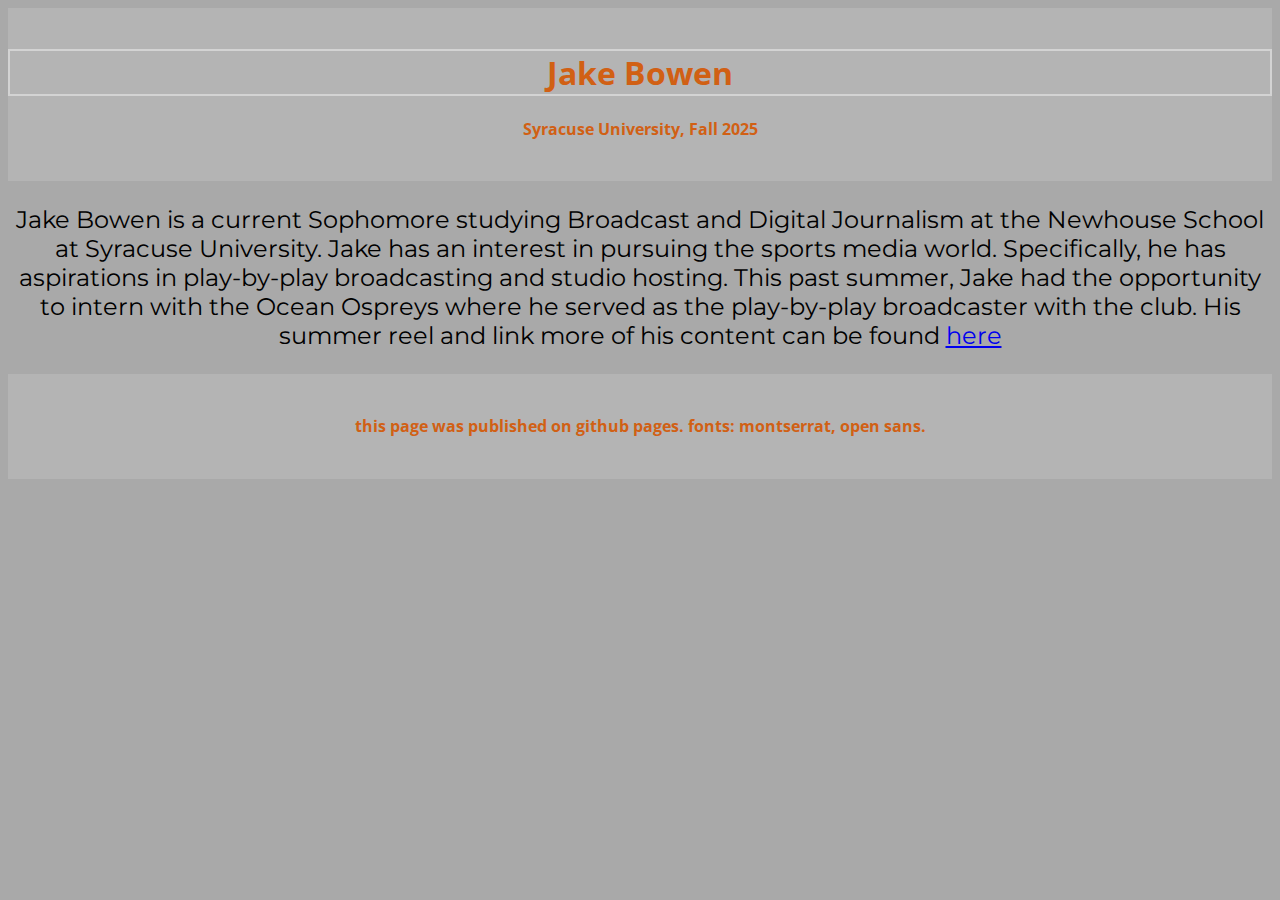
<file: index.html>
<!-- This is an HTML page for the JNL221 class' first repository.-->

<!DOCTYPE html>
<html>
	<head>
	
		<meta charset="utf-8">
		<title>First repository</title>
		<link href='https://fonts.googleapis.com/css?family=Open+Sans:300italic,400italic,600italic,400,300,600,700&subset=latin,latin-ext' rel='stylesheet' type='text/css'>
		<link href='https://fonts.googleapis.com/css?family=Montserrat:400,700' rel='stylesheet' type='text/css'>
	
		<!-- This is where this page's style sheet is defined. -->
		<link type="text/css" rel="stylesheet" href="index.css" />

	</head>
	<body>
	
		<!-- This is the header row for this page. -->
		<div id="intro">
			<h1>Jake Bowen</h1>
			<h4>Syracuse University, Fall 2025</h4>
		</div>

		<section>
			<p>Jake Bowen is a current Sophomore studying Broadcast and Digital Journalism at the Newhouse School at Syracuse University. Jake has an interest in pursuing the sports media world. Specifically, he has aspirations in play-by-play broadcasting and studio hosting. This past summer, Jake had the opportunity to intern with the Ocean Ospreys where he served as the play-by-play broadcaster with the club. His summer reel and link more of his content can be found <a href="https://linktr.ee/jakesbowen?fbclid=PAZXh0bgNhZW0CMTEAAafokAbh6GLUDqqJmyg9UYey_FNOBJQwjsxKz00OzcaKjmslaAAlJW--yEpIUg_aem_nlSQoiIgKyhXaOCeIpl8aA" target="_blank">here</a> </p>
		</section>

		<div id="end">
			<h4>this page was published on github pages. fonts: montserrat, open sans.</h4>
		</div>


	</body>
</html>
</file>
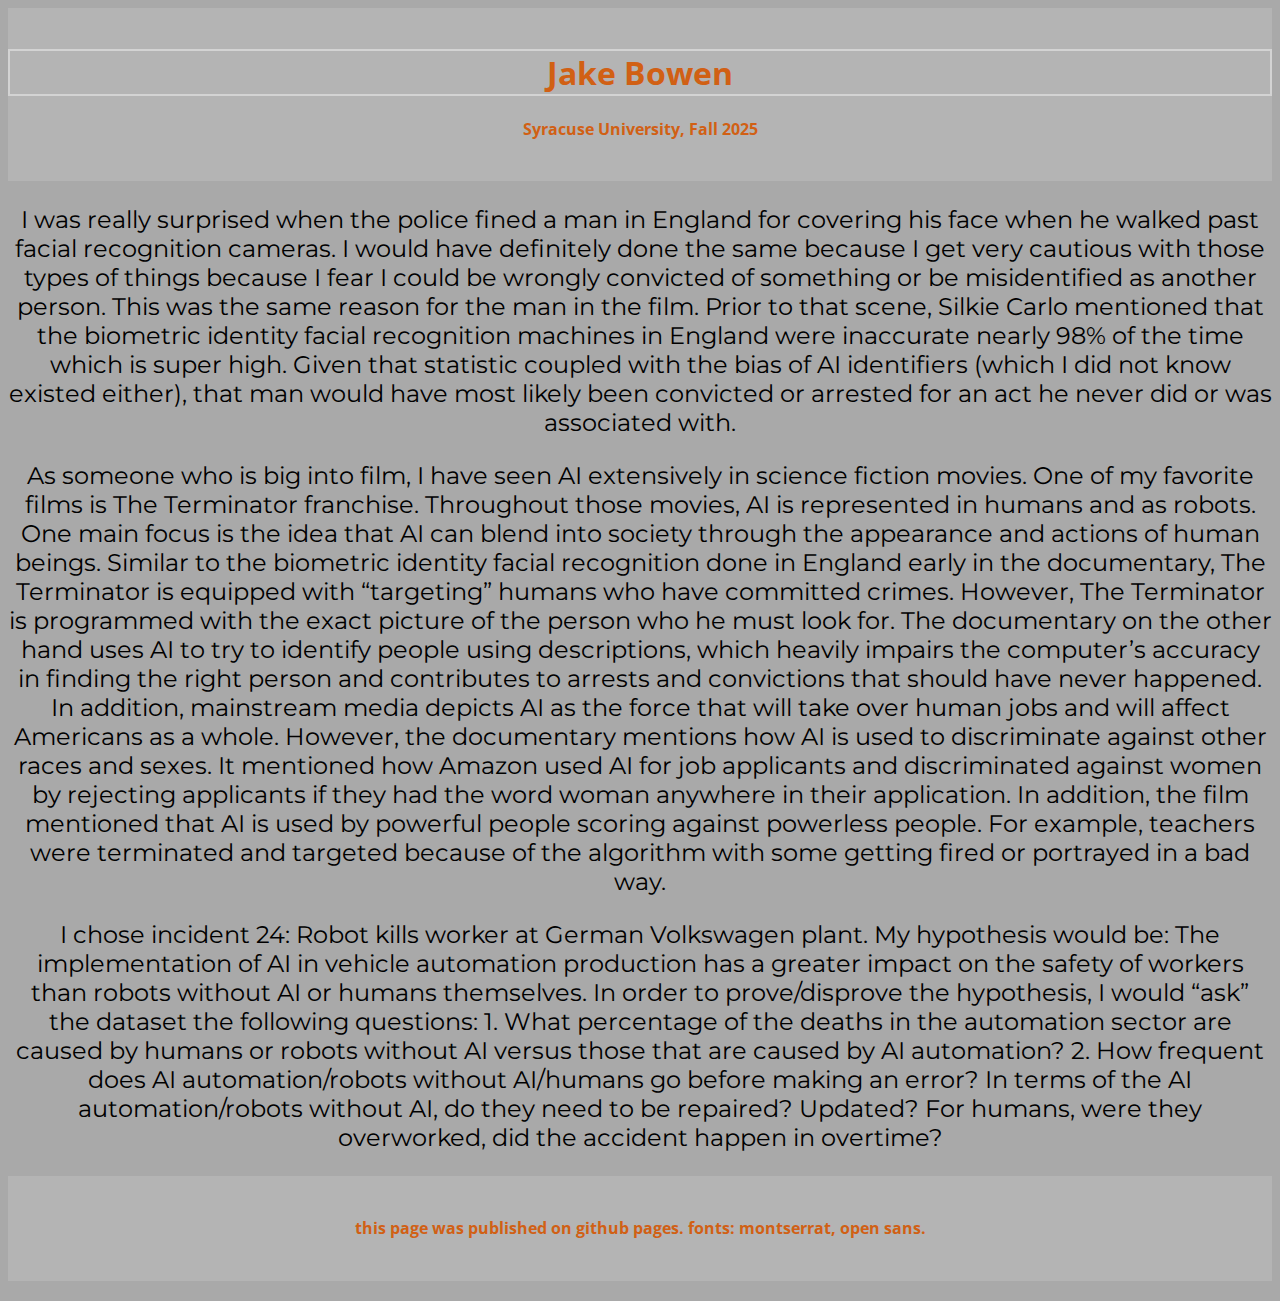
<file: coded_bias.html>
<!-- This is an HTML page for the JNL221 class' first repository.-->

<!DOCTYPE html>
<html>
	<head>
	
		<meta charset="utf-8">
		<title>First repository</title>
		<link href='https://fonts.googleapis.com/css?family=Open+Sans:300italic,400italic,600italic,400,300,600,700&subset=latin,latin-ext' rel='stylesheet' type='text/css'>
		<link href='https://fonts.googleapis.com/css?family=Montserrat:400,700' rel='stylesheet' type='text/css'>
	
		<!-- This is where this page's style sheet is defined. -->
		<link type="text/css" rel="stylesheet" href="index.css" />

	</head>
	<body>
	
		<!-- This is the header row for this page. -->
		<div id="intro">
			<h1>Jake Bowen</h1>
			<h4>Syracuse University, Fall 2025</h4>
		</div>

<section>
     <p>I was really surprised when the police fined a man in England for covering his face when he walked past facial recognition cameras. I would have definitely done the same because I get very cautious with those types of things because I fear I could be wrongly convicted of something or be misidentified as another person. This was the same reason for the man in the film. Prior to that scene, Silkie Carlo mentioned that the biometric identity facial recognition machines in England were inaccurate nearly 98% of the time which is super high. Given that statistic coupled with the bias of AI identifiers (which I did not know existed either), that man would have most likely been convicted or arrested for an act he never did or was associated with.</p>
     <p>As someone who is big into film, I have seen AI extensively in science fiction movies. One of my favorite films is The Terminator franchise. Throughout those movies, AI is represented in humans and as robots. One main focus is the idea that AI can blend into society through the appearance and actions of human beings. Similar to the biometric identity facial recognition done in England early in the documentary, The Terminator is equipped with “targeting” humans who have committed crimes. However, The Terminator is programmed with the exact picture of the person who he must look for. The documentary on the other hand uses AI to try to identify people using descriptions, which heavily impairs the computer’s accuracy in finding the right person and contributes to arrests and convictions that should have never happened. In addition, mainstream media depicts AI as the force that will take over human jobs and will affect Americans as a whole. However, the documentary mentions how AI is used to discriminate against other races and sexes. It mentioned how Amazon used AI for job applicants and discriminated against women by rejecting applicants if they had the word woman anywhere in their application. In addition, the film mentioned that AI is used by powerful people scoring against powerless people. For example, teachers were terminated and targeted because of the algorithm with some getting fired or portrayed in a bad way.</p>
     <p>I chose incident 24: Robot kills worker at German Volkswagen plant. My hypothesis would be: The implementation of AI in vehicle automation production has a greater impact on the safety of workers than robots without AI or humans themselves. In order to prove/disprove the hypothesis, I would “ask” the dataset the following questions: 1. What percentage of the deaths in the automation sector are caused by humans or robots without AI versus those that are caused by AI automation? 2. How frequent does AI automation/robots without AI/humans go before making an error? In terms of the AI automation/robots without AI, do they need to be repaired? Updated? For humans, were they overworked, did the accident happen in overtime?</p>  
</section>

		<div id="end">
			<h4>this page was published on github pages. fonts: montserrat, open sans.</h4>
		</div>


	</body>
</html>
</file>
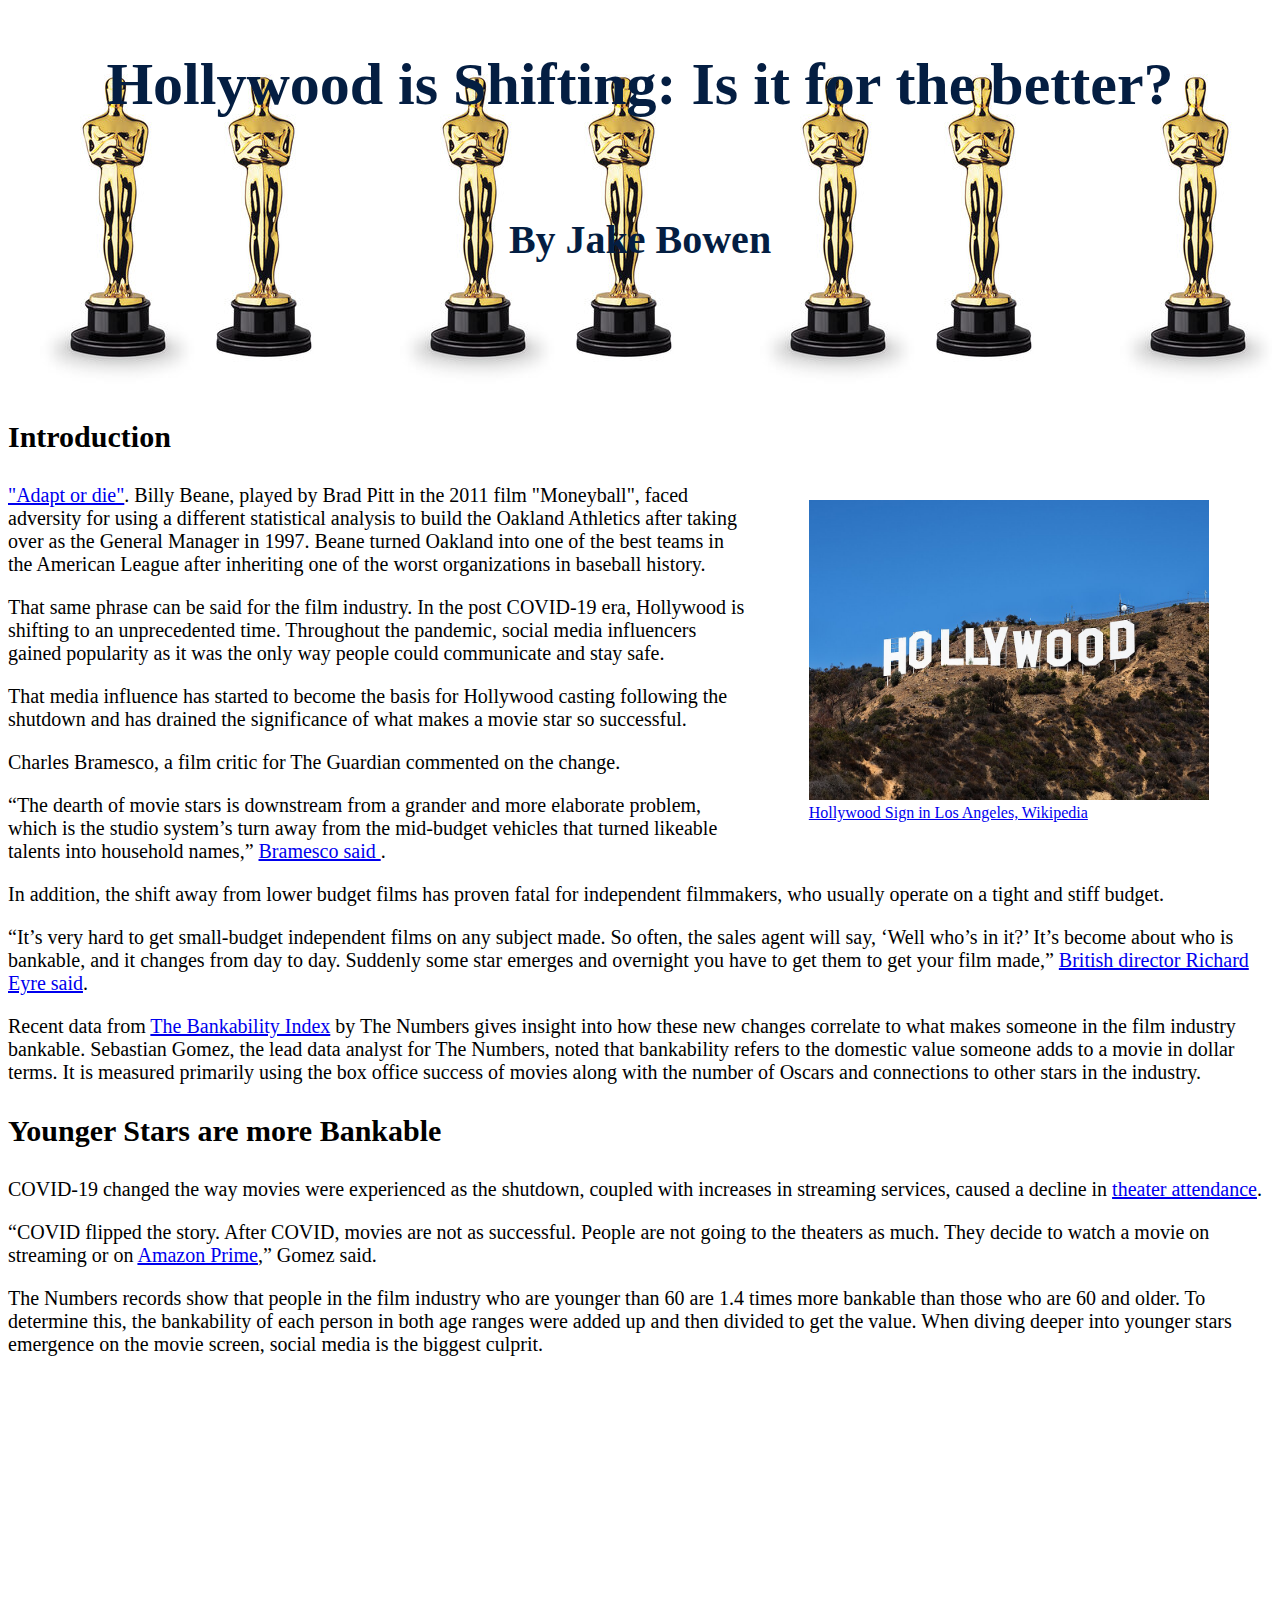
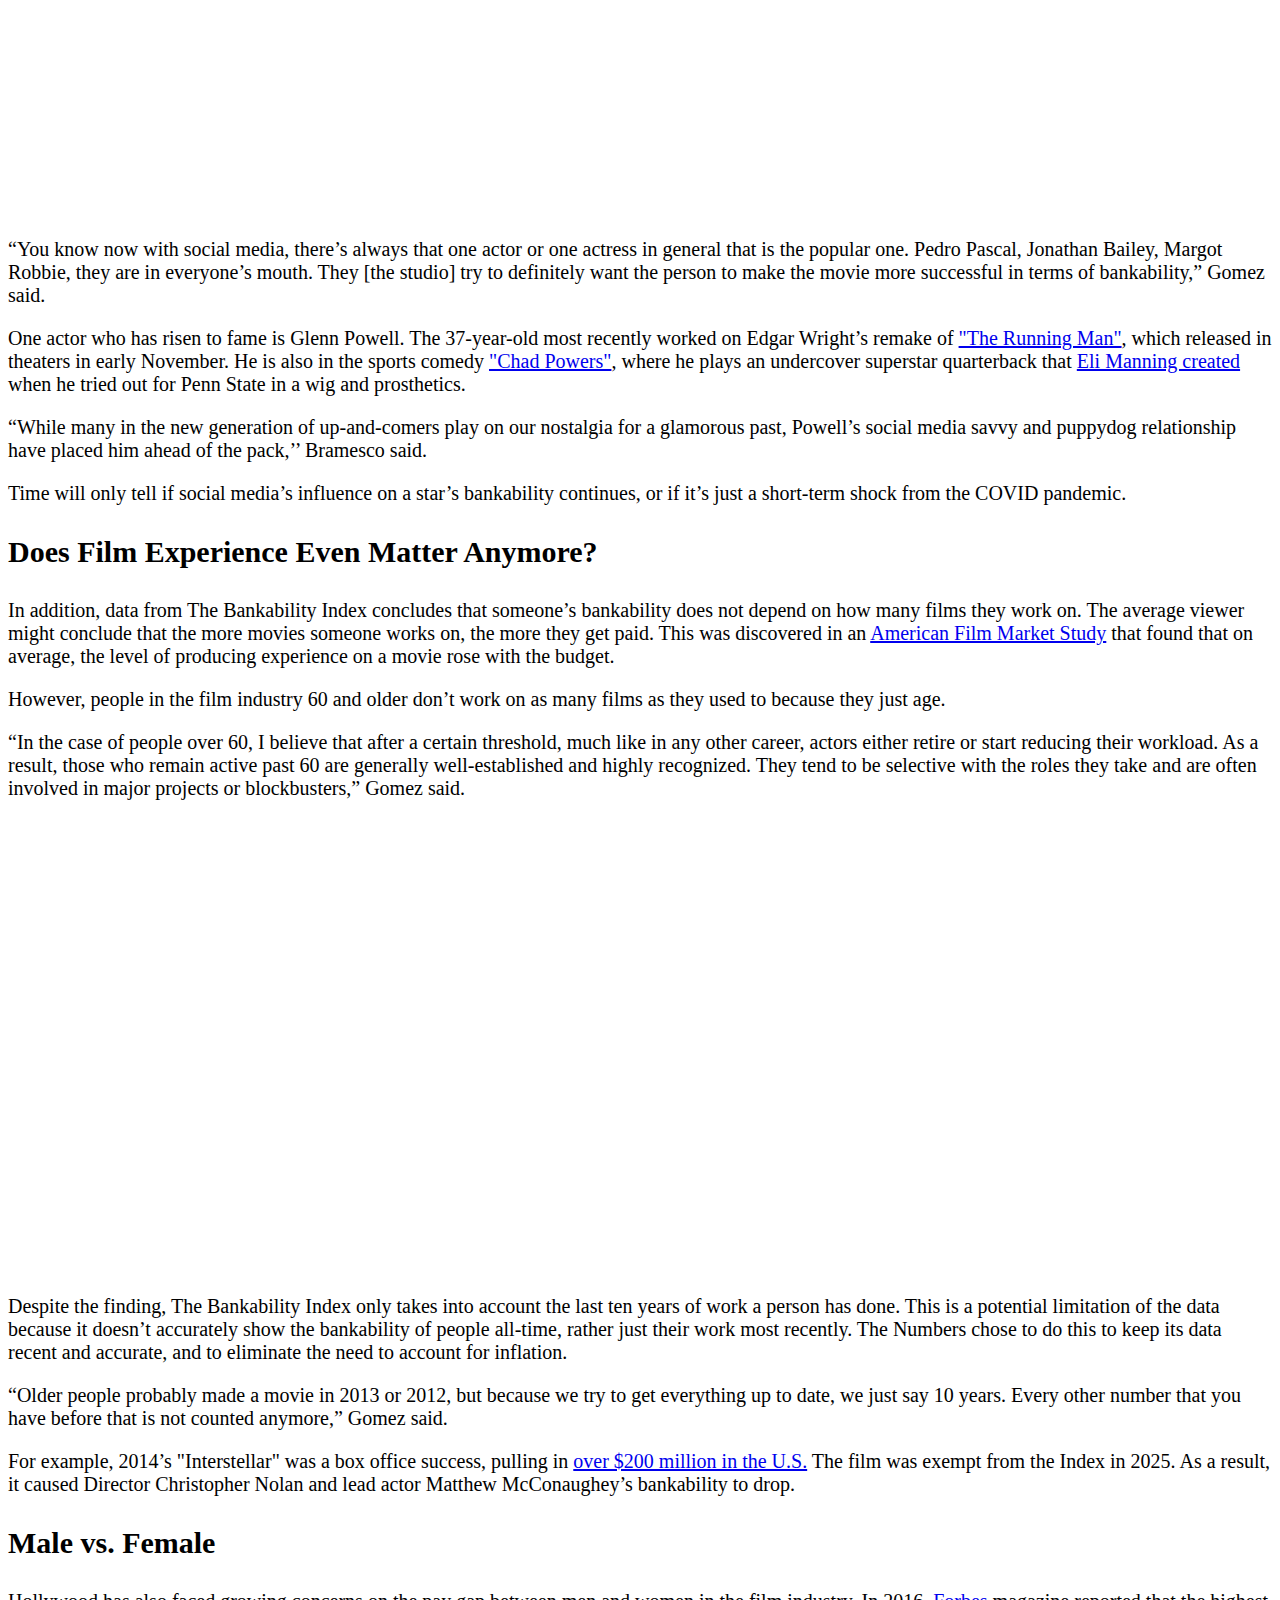
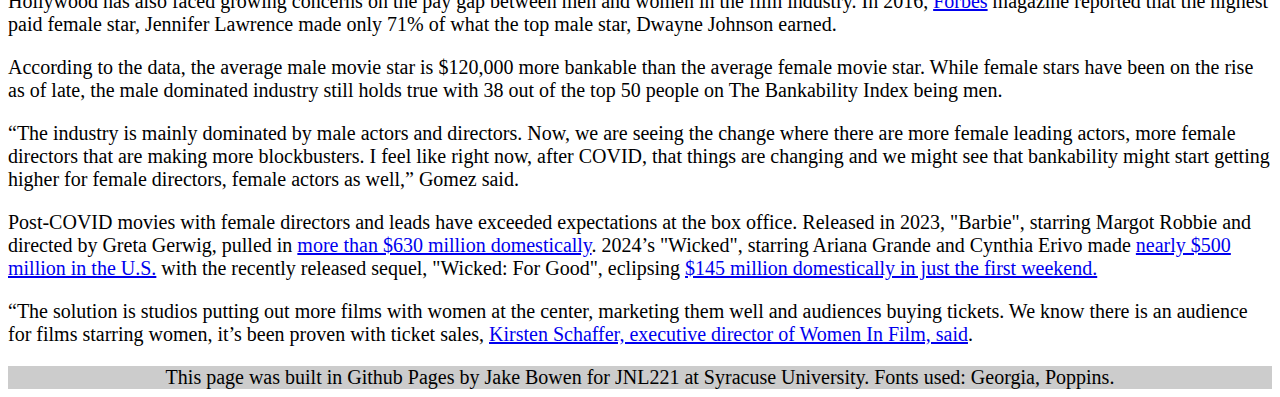
<file: final.html>
<!-- This is the completed HTML page for our final project template. -->

<!DOCTYPE html>
<html lang="en">
	<head>
		<title>Final project template: HTML</title>
		<!-- Required meta tags -->
		<meta charset="utf-8">
		<meta name="viewport" content="width=device-width, initial-scale=1">

		<!-- Link tag for CSS -->
		<link rel="stylesheet" type="text/css" href="final.css">
		<!-- Google font: Poppins -->
		
	</head>
		
	<body>
		<section class="header"> 
			<h2> Hollywood is Shifting: Is it for the better?
 </h2>
			<br>By Jake Bowen
		</section>
		<section>
			<h3>Introduction</h3>
			<!-- Add image below this comment -->
			<figure>
				<img src="Hollywoodsign.jpg" alt="An image of the Hollywood Sign on Mount Lee in Griffith Park, Los Angeles" height="300px" width="400px">
				<figcaption><a href="https://upload.wikimedia.org/wikipedia/commons/thumb/5/5a/Hollywood_Sign_%28Zuschnitt%29.jpg/1200px-Hollywood_Sign_%28Zuschnitt%29.jpg" target="_blank">Hollywood Sign in Los Angeles, Wikipedia</a></figcaption>
			</figure>
			<p><a href="https://www.youtube.com/watch?v=ugN5aD5p2NU&list=PL2jzhZz8nrL7PTiPxz54rw5J_id1fOQw5" target="_blank">"Adapt or die"</a>. Billy Beane, played by Brad Pitt in the 2011 film "Moneyball", faced adversity for using a different statistical analysis to build the Oakland Athletics after taking over as the General Manager in 1997. Beane turned Oakland into one of the best teams in the American League after inheriting one of the worst organizations in baseball history.</p>

			<p> That same phrase can be said for the film industry. In the post COVID-19 era, Hollywood is shifting to an unprecedented time. Throughout the pandemic, social media influencers gained popularity as it was the only way people could communicate and stay safe.</p>

			<p> That media influence has started to become the basis for Hollywood casting following the shutdown and has drained the significance of what makes a movie star so successful.</p> 

			<p> Charles Bramesco, a film critic for The Guardian commented on the change.</p>

			<p> “The dearth of movie stars is downstream from a grander and more elaborate problem, which is the studio system’s turn away from the mid-budget vehicles that turned likeable talents into household names,” <a href="https://www.bbc.com/culture/article/20240717-glen-powell-to-zendaya-are-genuine-movie-stars-being-born-again?utm_source=chatgpt.com" target="_blank">Bramesco said
			</a>.</p>

			<p>In addition, the shift away from lower budget films has proven fatal for independent filmmakers, who usually operate on a tight and stiff budget.</p>

			<p>“It’s very hard to get small-budget independent films on any subject made. So often, the sales agent will say, ‘Well who’s in it?’ It’s become about who is bankable, and it changes from day to day. Suddenly some star emerges and overnight you have to get them to get your film made,” <a href="https://www.theguardian.com/culture/2024/nov/30/richard-eyre-indie-films-bankable-stars-creative-industry?utm_source=chatgpt.com" target="_blank">British director Richard Eyre said</a>.</p>

			<p>Recent data from <a href="https://www.the-numbers.com/bankability" target="_blank">The Bankability Index</a> by The Numbers gives insight into how these new changes correlate to what makes someone in the film industry bankable. Sebastian Gomez, the lead data analyst for The Numbers, noted that bankability refers to the domestic value someone adds to a movie in dollar terms. It is measured primarily using the box office success of movies along with the number of Oscars and connections to other stars in the industry.</p>


</p>
		</section>
		<section>
			<h3>Younger Stars are more Bankable
</h3>
			<p>COVID-19 changed the way movies were experienced as the shutdown, coupled with increases in streaming services, caused a decline in <a href="https://abcnews.go.com/Business/amc-reported-loss-45-billion-2020-pandemic-clobbered/story?id=76387421" target="_blank">theater attendance</a>.</p>

			<p>“COVID flipped the story. After COVID, movies are not as successful. People are not going to the theaters as much. They decide to watch a movie on streaming or on <a href="https://greyjournal.net/news/amazon-prime-video-transformation/" target="_blank"> Amazon Prime</a>,” Gomez said. </p>

			<p>The Numbers records show that people in the film industry who are younger than 60 are 1.4 times more bankable than those who are 60 and older. To determine this, the bankability of each person in both age ranges were added up and then divided to get the value. When diving deeper into younger stars emergence on the movie screen, social media is the biggest culprit.</p>

			<iframe title="Movie stars under 60 are more bankable than those 60 and over" aria-label="Line chart" id="datawrapper-chart-a9YCJ" src="https://datawrapper.dwcdn.net/a9YCJ/3/" scrolling="no" frameborder="0" style="width: 0; min-width: 100% !important; border: none;" height="438" data-external="1"></iframe><script type="text/javascript">window.addEventListener("message",function(a){if(void 0!==a.data["datawrapper-height"]){var e=document.querySelectorAll("iframe");for(var t in a.data["datawrapper-height"])for(var r,i=0;r=e[i];i++)if(r.contentWindow===a.source){var d=a.data["datawrapper-height"][t]+"px";r.style.height=d}}});</script>

			<p>“You know now with social media, there’s always that one actor or one actress in general that is the popular one. Pedro Pascal, Jonathan Bailey, Margot Robbie, they are in everyone’s mouth. They [the studio] try to definitely want the person to make the movie more successful in terms of bankability,” Gomez said.</p>

			<p>One actor who has risen to fame is Glenn Powell. The 37-year-old most recently worked on Edgar Wright’s remake of <a href="https://www.rottentomatoes.com/m/the_running_man_2025" target="_blank"> "The Running Man"</a>, which released in theaters in early November. He is also in the sports comedy <a href="https://thedailytexan.com/2025/11/02/chad-powers-fumbles-story-scores-with-humor-heart/" target="_blank"> "Chad Powers"</a>, where he plays an undercover superstar quarterback that <a href="https://www.youtube.com/watch?v=Na2hOcx4uX8" target="_blank"> Eli Manning created</a> when he tried out for Penn State in a wig and prosthetics. </p>

			<p>“While many in the new generation of up-and-comers play on our nostalgia for a glamorous past, Powell’s social media savvy and puppydog relationship have placed him ahead of the pack,’’ Bramesco said.</p>

			<p>Time will only tell if social media’s influence on a star’s bankability continues, or if it’s just a short-term shock from the COVID pandemic.</p>

		
		</section>
		<section>
			<h3>Does Film Experience Even Matter Anymore?</h3>
			<p>In addition, data from The Bankability Index concludes that someone’s bankability does not depend on how many films they work on. The average viewer might conclude that the more movies someone works on, the more they get paid. This was discovered in an <a href="https://americanfilmmarket.com/how-valuable-is-experience-when-producing-movies/" target="_blank">American Film Market Study</a> that found that on average, the level of producing experience on a movie rose with the budget.</p>

			<p>However, people in the film industry 60 and older don’t work on as many films as they used to because they just age.</p>

			<p>“In the case of people over 60, I believe that after a certain threshold, much like in any other career, actors either retire or start reducing their workload. As a result, those who remain active past 60 are generally well-established and highly recognized. They tend to be selective with the roles they take and are often involved in major projects or blockbusters,” Gomez said.</p>

			<iframe title="Bankability isn't determined by how many films someone has worked on" aria-label="Scatter Plot" id="datawrapper-chart-pY8L6" src="https://datawrapper.dwcdn.net/pY8L6/1/" scrolling="no" frameborder="0" style="width: 0; min-width: 100% !important; border: none;" height="451" data-external="1"></iframe><script type="text/javascript">window.addEventListener("message",function(a){if(void 0!==a.data["datawrapper-height"]){var e=document.querySelectorAll("iframe");for(var t in a.data["datawrapper-height"])for(var r,i=0;r=e[i];i++)if(r.contentWindow===a.source){var d=a.data["datawrapper-height"][t]+"px";r.style.height=d}}});</script>

			<p>Despite the finding, The Bankability Index only takes into account the last ten years of work a person has done. This is a potential limitation of the data because it doesn’t accurately show the bankability of people all-time, rather just their work most recently. The Numbers chose to do this to keep its data recent and accurate, and to eliminate the need to account for inflation.</p>

			<p>“Older people probably made a movie in 2013 or 2012, but because we try to get everything up to date, we just say 10 years. Every other number that you have before that is not counted anymore,” Gomez said.</p>

			<p>For example, 2014’s "Interstellar" was a box office success, pulling in <a href="https://www.boxofficemojo.com/title/tt0816692/" target="_blank">over $200 million in the U.S.</a> The film was exempt from the Index in 2025. As a result, it caused Director Christopher Nolan and lead actor Matthew McConaughey’s bankability to drop.</p>
		</section>


		</section>
		<section>
			<h3>Male vs. Female</h3>
			<p>Hollywood has also faced growing concerns on the pay gap between men and women in the film industry. In 2016, <a href="https://www.forbes.com/sites/natalierobehmed/2016/08/25/the-worlds-highest-paid-actors-2016-the-rock-leads-with-knockout-64-5-million-year/#3a67755145da" target="_blank">Forbes</a> magazine reported that the highest paid female star, Jennifer Lawrence made only 71% of what the top male star, Dwayne Johnson earned.</p>

			<p>According to the data, the average male movie star is $120,000 more bankable than the average female movie star. While female stars have been on the rise as of late, the male dominated industry still holds true with 38 out of the top 50 people on The Bankability Index being men.</p>

			<p>“The industry is mainly dominated by male actors and directors. Now, we are seeing the change where there are more female leading actors, more female directors that are making more blockbusters. I feel like right now, after COVID, that things are changing and we might see that bankability might start getting higher for female directors, female actors as well,” Gomez said.</p>

			<p>Post-COVID movies with female directors and leads have exceeded expectations at the box office. Released in 2023, "Barbie", starring Margot Robbie and directed by Greta Gerwig, pulled in <a href="https://www.boxofficemojo.com/release/rl1077904129/" target="_blank">more than $630 million domestically</a>. 2024’s "Wicked", starring Ariana Grande and Cynthia Erivo made <a href="https://www.boxofficemojo.com/release/rl1199474177/" target="_blank">nearly $500 million in the U.S.</a> with the recently released sequel, "Wicked: For Good", eclipsing <a href="https://www.nbcuniversal.com/article/wicked-good-opened-no1-global-box-office" target="_blank">$145 million domestically in just the first weekend.</a></p>

			<p>“The solution is studios putting out more films with women at the center, marketing them well and audiences buying tickets. We know there is an audience for films starring women, it’s been proven with ticket sales, <a href="https://www.usatoday.com/story/life/movies/2016/08/25/why-men-make-more-than-women-hollywood/89340644/" target="_blank">Kirsten Schaffer, executive director of Women In Film, said</a>.</p> 
		</section>

		<div class="footer">
			<p>This page was built in Github Pages by Jake Bowen for JNL221 at Syracuse University. Fonts used: Georgia, Poppins.</p>
		</div>
	</body>
</html>
</file>
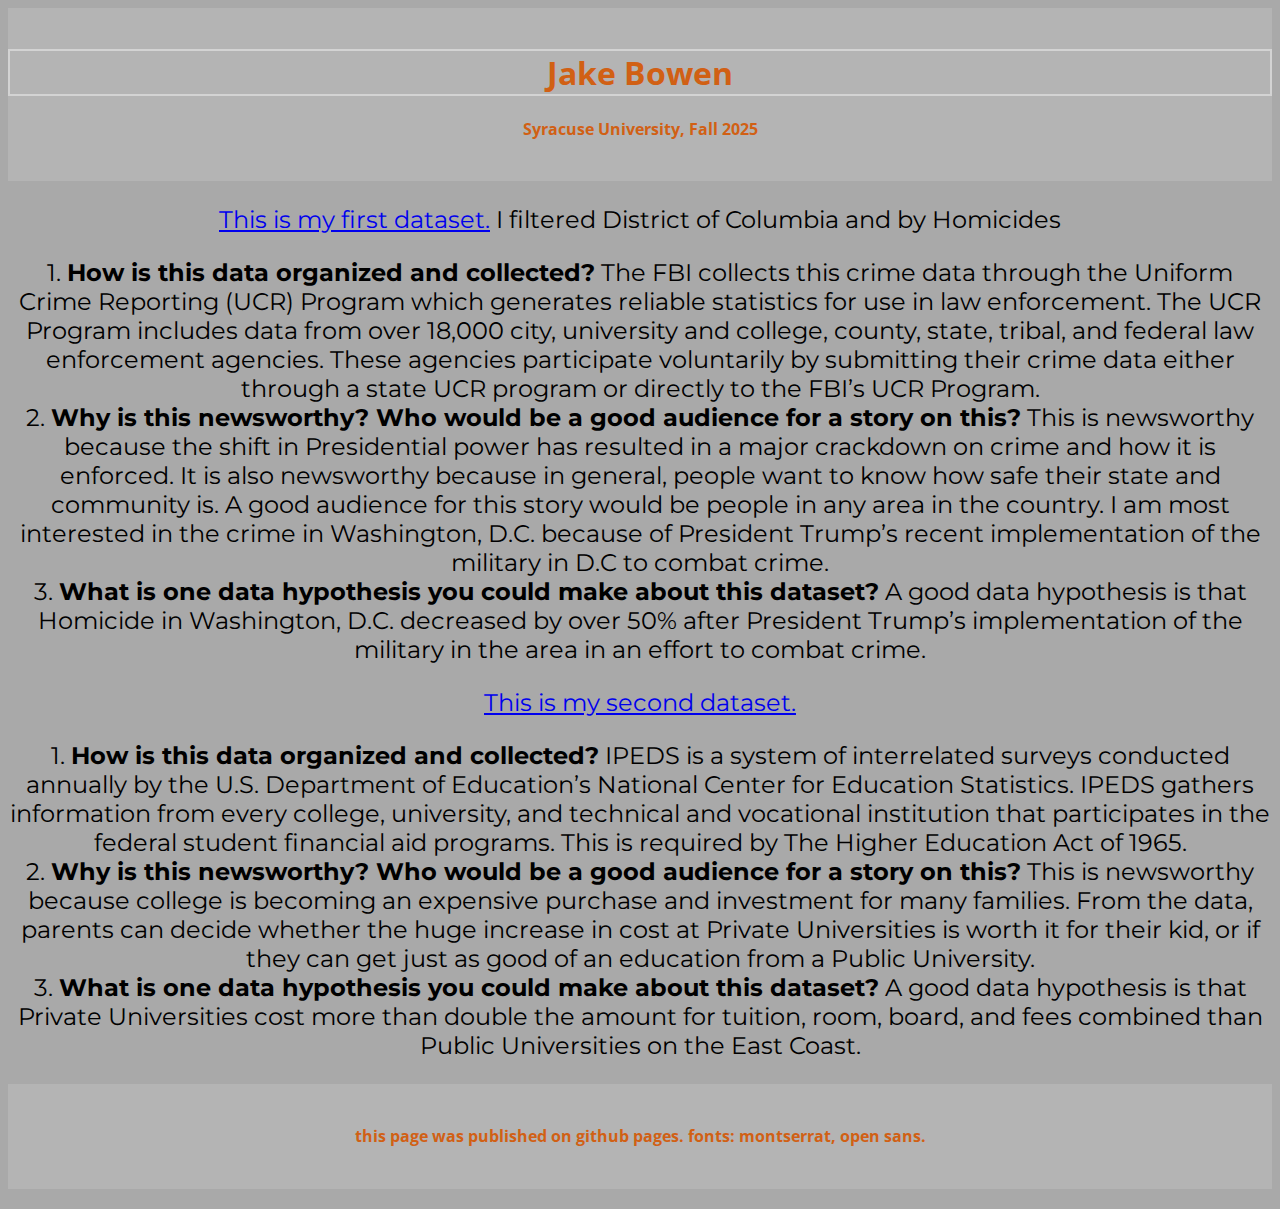
<file: finding_datasets.html>
<!-- This is an HTML page for the JNL221 class' first repository.-->

<!DOCTYPE html>
<html>
	<head>
	
		<meta charset="utf-8">
		<title>First repository</title>
		<link href='https://fonts.googleapis.com/css?family=Open+Sans:300italic,400italic,600italic,400,300,600,700&subset=latin,latin-ext' rel='stylesheet' type='text/css'>
		<link href='https://fonts.googleapis.com/css?family=Montserrat:400,700' rel='stylesheet' type='text/css'>
	
		<!-- This is where this page's style sheet is defined. -->
		<link type="text/css" rel="stylesheet" href="index.css" />

	</head>
	<body>
	
		<!-- This is the header row for this page. -->
		<div id="intro">
			<h1>Jake Bowen</h1>
			<h4>Syracuse University, Fall 2025</h4>
		</div>

		<section>
			<p><a href="https://cde.ucr.cjis.gov/LATEST/webapp/#/pages/explorer/crime/crime-trend" target="_blank">This is my first dataset.</a> I filtered District of Columbia and by Homicides

<li>1. <strong>How is this data organized and collected?</strong>
The FBI collects this crime data through the Uniform Crime Reporting (UCR) Program which generates reliable statistics for use in law enforcement. The UCR Program includes data from over 18,000 city, university and college, county, state, tribal, and federal law enforcement agencies. These agencies participate voluntarily by submitting their crime data either through a state UCR program or directly to the FBI’s UCR Program.</li>

<li>2. <strong>Why is this newsworthy? Who would be a good audience for a story on this?</strong>
This is newsworthy because the shift in Presidential power has resulted in a major crackdown on crime and how it is enforced. It is also newsworthy because in general, people want to know how safe their state and community is. A good audience for this story would be people in any area in the country. I am most interested in the crime in Washington, D.C. because of President Trump’s recent implementation of the military in D.C to combat crime.</li>  

<li>3. <strong>What is one data hypothesis you could make about this dataset?</strong>
A good data hypothesis is that Homicide in Washington, D.C. decreased by over 50% after President Trump’s implementation of the military in the area in an effort to combat crime.</li>
</a> </p>

<p><a href="https://nces.ed.gov/ipeds/Search?query=tuition&query2=tuition&resultType=all&page=1&sortBy=relevance&overlayDigestTableId=202707 " target="_blank">This is my second dataset.</a>

<li>1. <strong>How is this data organized and collected?</strong>
IPEDS is a system of interrelated surveys conducted annually by the U.S. Department of Education’s National Center for Education Statistics. IPEDS gathers information from every college, university, and technical and vocational institution that participates in the federal student financial aid programs. This is required by The Higher Education Act of 1965.</li>

<li>2. <strong>Why is this newsworthy? Who would be a good audience for a story on this?</strong>
This is newsworthy because college is becoming an expensive purchase and investment for many families. From the data, parents can decide whether the huge increase in cost at Private Universities is worth it for their kid, or if they can get just as good of an education from a Public University.</li> 

<li>3. <strong>What is one data hypothesis you could make about this dataset?</strong>
A good data hypothesis is that Private Universities cost more than double the amount for tuition, room, board, and fees combined than Public Universities on the East Coast. </li>
</p>
		</section>

		<div id="end">
			<h4>this page was published on github pages. fonts: montserrat, open sans.</h4>
		</div>


	</body>
</html>
</file>
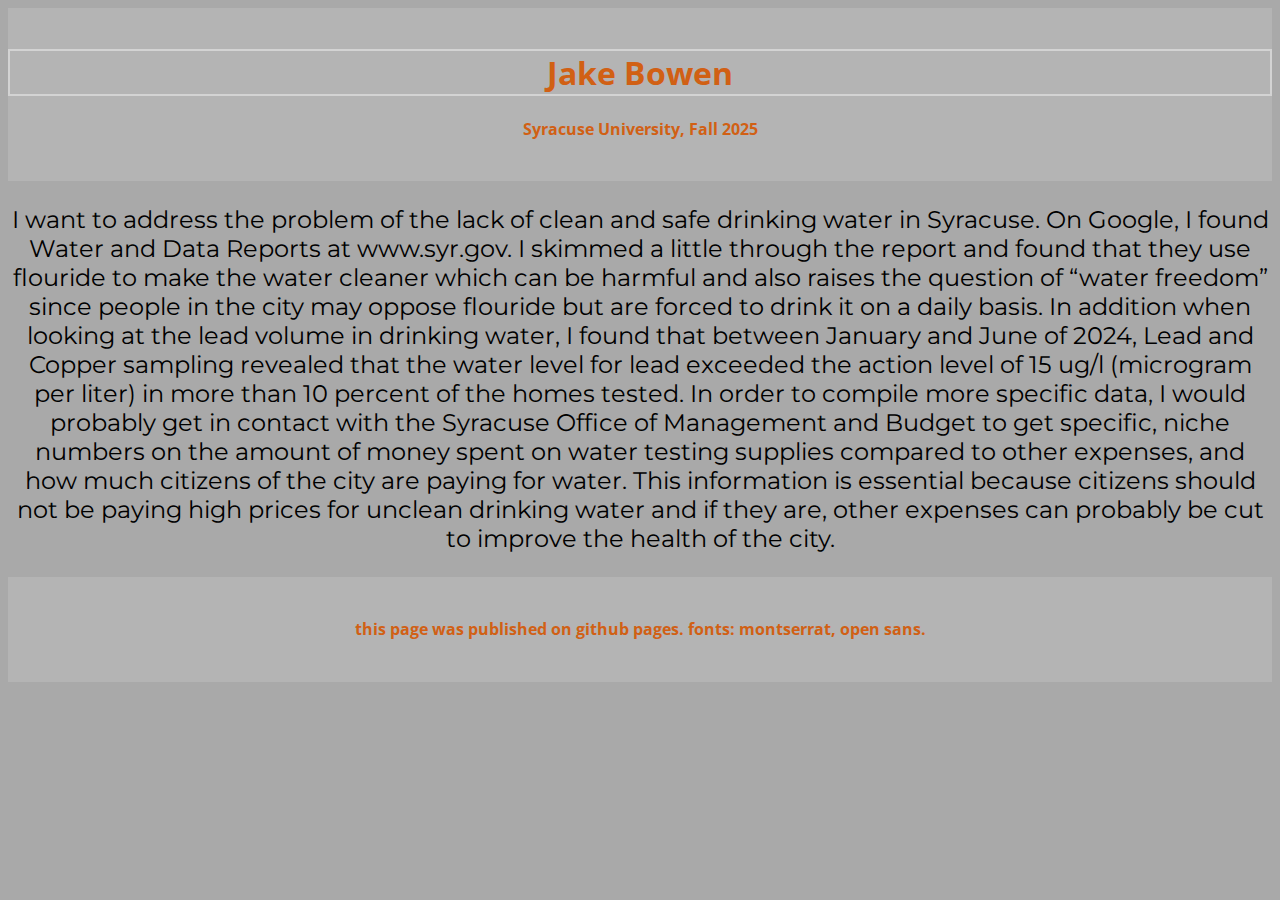
<file: FOIA_search.html>
<!-- This is an HTML page for the JNL221 class' first repository.-->

<!DOCTYPE html>
<html>
	<head>
	
		<meta charset="utf-8">
		<title>First repository</title>
		<link href='https://fonts.googleapis.com/css?family=Open+Sans:300italic,400italic,600italic,400,300,600,700&subset=latin,latin-ext' rel='stylesheet' type='text/css'>
		<link href='https://fonts.googleapis.com/css?family=Montserrat:400,700' rel='stylesheet' type='text/css'>
	
		<!-- This is where this page's style sheet is defined. -->
		<link type="text/css" rel="stylesheet" href="index.css" />

	</head>
	<body>
	
		<!-- This is the header row for this page. -->
		<div id="intro">
			<h1>Jake Bowen</h1>
			<h4>Syracuse University, Fall 2025</h4>
		</div>

		<section>
			<p>I want to address the problem of the lack of clean and safe drinking water in Syracuse. On Google, I found Water and Data Reports at www.syr.gov. I skimmed a little through the report and found that they use flouride to make the water cleaner which can be harmful and also raises the question of “water freedom” since people in the city may oppose flouride but are forced to drink it on a daily basis. In addition when looking at the lead volume in drinking water, I found that between January and June of 2024, Lead and Copper sampling revealed that the water level for lead exceeded the action level of 15 ug/l (microgram per liter) in more than 10 percent of the homes tested. In order to compile more specific data, I would probably get in contact with the Syracuse Office of Management and Budget to get specific, niche numbers on the amount of money spent on water testing supplies compared to other expenses, and how much citizens of the city are paying for water. This information is essential because citizens should not be paying high prices for unclean drinking water and if they are, other expenses can probably be cut to improve the health of the city.</a> </p>
		</section>

		<div id="end">
			<h4>this page was published on github pages. fonts: montserrat, open sans.</h4>
		</div>


	</body>
</html>
</file>
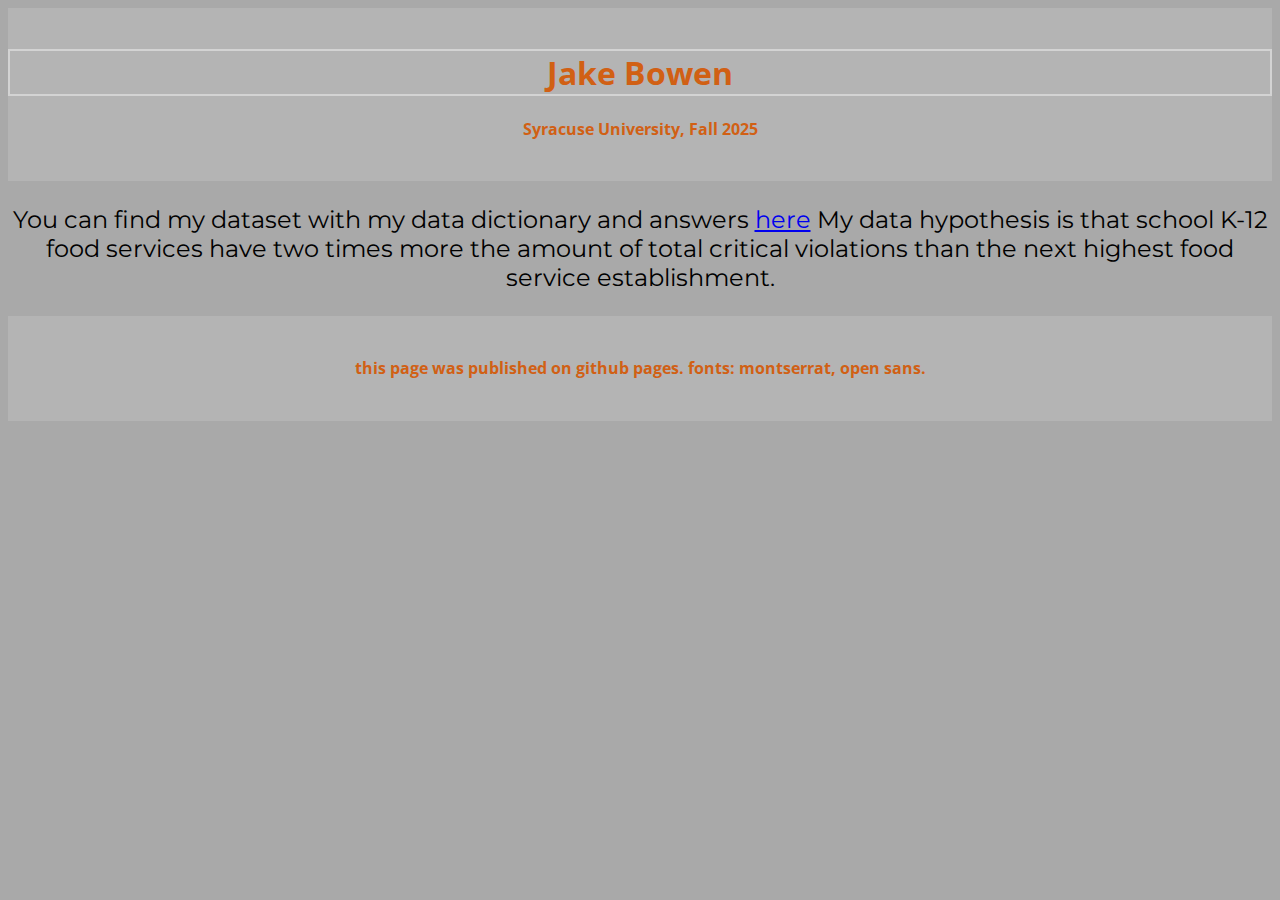
<file: inspection_hypothesis.html>
<!-- This is an HTML page for the JNL221 class' first repository.-->

<!DOCTYPE html>
<html>
	<head>
	
		<meta charset="utf-8">
		<title>First repository</title>
		<link href='https://fonts.googleapis.com/css?family=Open+Sans:300italic,400italic,600italic,400,300,600,700&subset=latin,latin-ext' rel='stylesheet' type='text/css'>
		<link href='https://fonts.googleapis.com/css?family=Montserrat:400,700' rel='stylesheet' type='text/css'>
	
		<!-- This is where this page's style sheet is defined. -->
		<link type="text/css" rel="stylesheet" href="index.css" />

	</head>
	<body>
	
		<!-- This is the header row for this page. -->
		<div id="intro">
			<h1>Jake Bowen</h1>
			<h4>Syracuse University, Fall 2025</h4>
		</div>

		<section>
			<p>You can find my dataset with my data dictionary and answers <a href="https://docs.google.com/spreadsheets/d/1Lvf2GfqjsVo0EbUf5ljw0DIpR3oh8-bASHs_q9zJSPE/edit?gid=1601395933#gid=1601395933" target="_blank">here</a> My data hypothesis is that school K-12 food services have two times more the amount of total critical violations than the next highest food service establishment.</a> </p>
		</section>

		<div id="end">
			<h4>this page was published on github pages. fonts: montserrat, open sans.</h4>
		</div>


	</body>
</html>
</file>
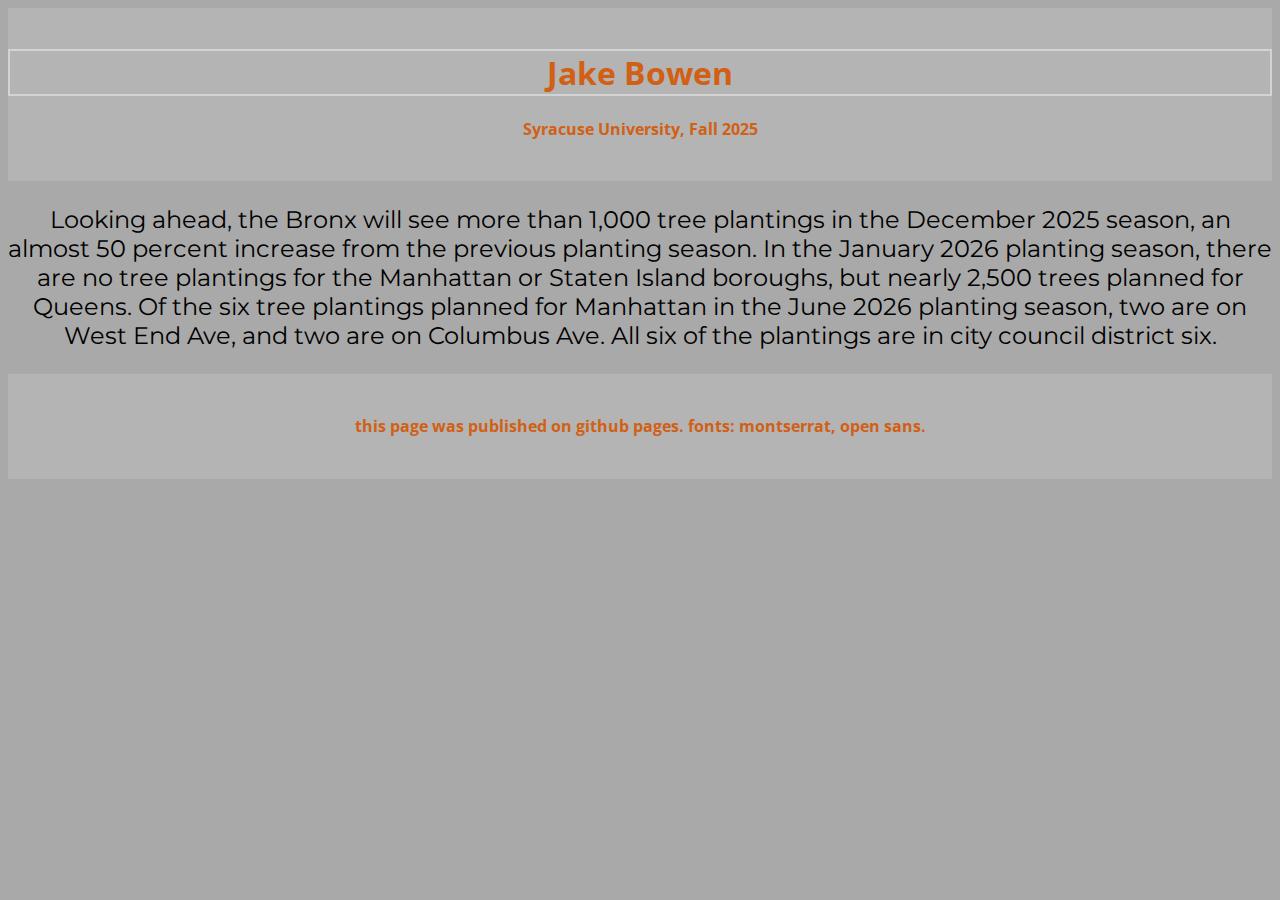
<file: midterm_trees.html>
<!-- This is an HTML page for the JNL221 class' first repository.-->

<!DOCTYPE html>
<html>
	<head>
	
		<meta charset="utf-8">
		<title>First repository</title>
		<link href='https://fonts.googleapis.com/css?family=Open+Sans:300italic,400italic,600italic,400,300,600,700&subset=latin,latin-ext' rel='stylesheet' type='text/css'>
		<link href='https://fonts.googleapis.com/css?family=Montserrat:400,700' rel='stylesheet' type='text/css'>
	
		<!-- This is where this page's style sheet is defined. -->
		<link type="text/css" rel="stylesheet" href="index.css" />

	</head>
	<body>
	
		<!-- This is the header row for this page. -->
		<div id="intro">
			<h1>Jake Bowen</h1>
			<h4>Syracuse University, Fall 2025</h4>
		</div>

<section>
     <p>Looking ahead, the Bronx will see more than 1,000 tree plantings in the December 2025 season, an almost 50 percent increase from the previous planting season. In the January 2026 planting season, there are no tree plantings for the Manhattan or Staten Island boroughs, but nearly 2,500 trees planned for Queens. Of the six tree plantings planned for Manhattan in the June 2026 planting season, two are on West End Ave, and two are on Columbus Ave. All six of the plantings are in city council district six.</p>  
   
</section>

		<div id="end">
			<h4>this page was published on github pages. fonts: montserrat, open sans.</h4>
		</div>


	</body>
</html>
</file>
<file: index.css>
body {
	background-color: darkgray;
}
#intro, #end {
	background-color: #b4b4b4;
	color: #D16014;
	text-align: center;
	margin-bottom: 20px;
	padding-top: 20px;
	padding-bottom: 20px;
	font-family: "Open Sans", sans-serif;
}
h1{
	border: 2px lightgray solid;
}
section {
	/*height: 600px;*/
	text-align: center;
	font-size: 24px;
	font-family: "Montserrat", sans-serif;
}
</file>
<file: final.css>
/*This is the CSS page for our final template.*/
body{}
p{
	font-family: 'Times New Roman', serif;
	font-size: 20px;
}
figure {
	float: right;
	margin-right: 5% ;
	margin-left: 5% ;
}
.footer p { /* This is how you add styles for only the p text within the footer. */
	background-color: #cccccc;
	text-align: center;
	font-size: 20px;
	margin-bottom: 0;
}
.header {
	height: 340px;
	font-weight: bold;
	font-size: 40px;
	text-align: center;
	font-family: 'Georgia', serif;
	/*background-color: #EBD494;*/
	color: #041E42;
	background-image: url("JNL211Oscars.jpg");
}
h4 {
	font-style: italic;
	font-size: 40px;
	font-family: 'Georgia', serif;
}
h3 {
	font-size: 30px;
}


/*Don't worry about this section yet*/
@media only screen and (max-width: 767px)
{
 .list {
 	float: none;
 	min-width: 90%;
 	margin-left: 10px;
 	margin-bottom: 30px;
 	margin-top: 30px;
 }
 iframe {
 	min-width: 90%;
 	margin-right: 10px;
 }
}
</file>
